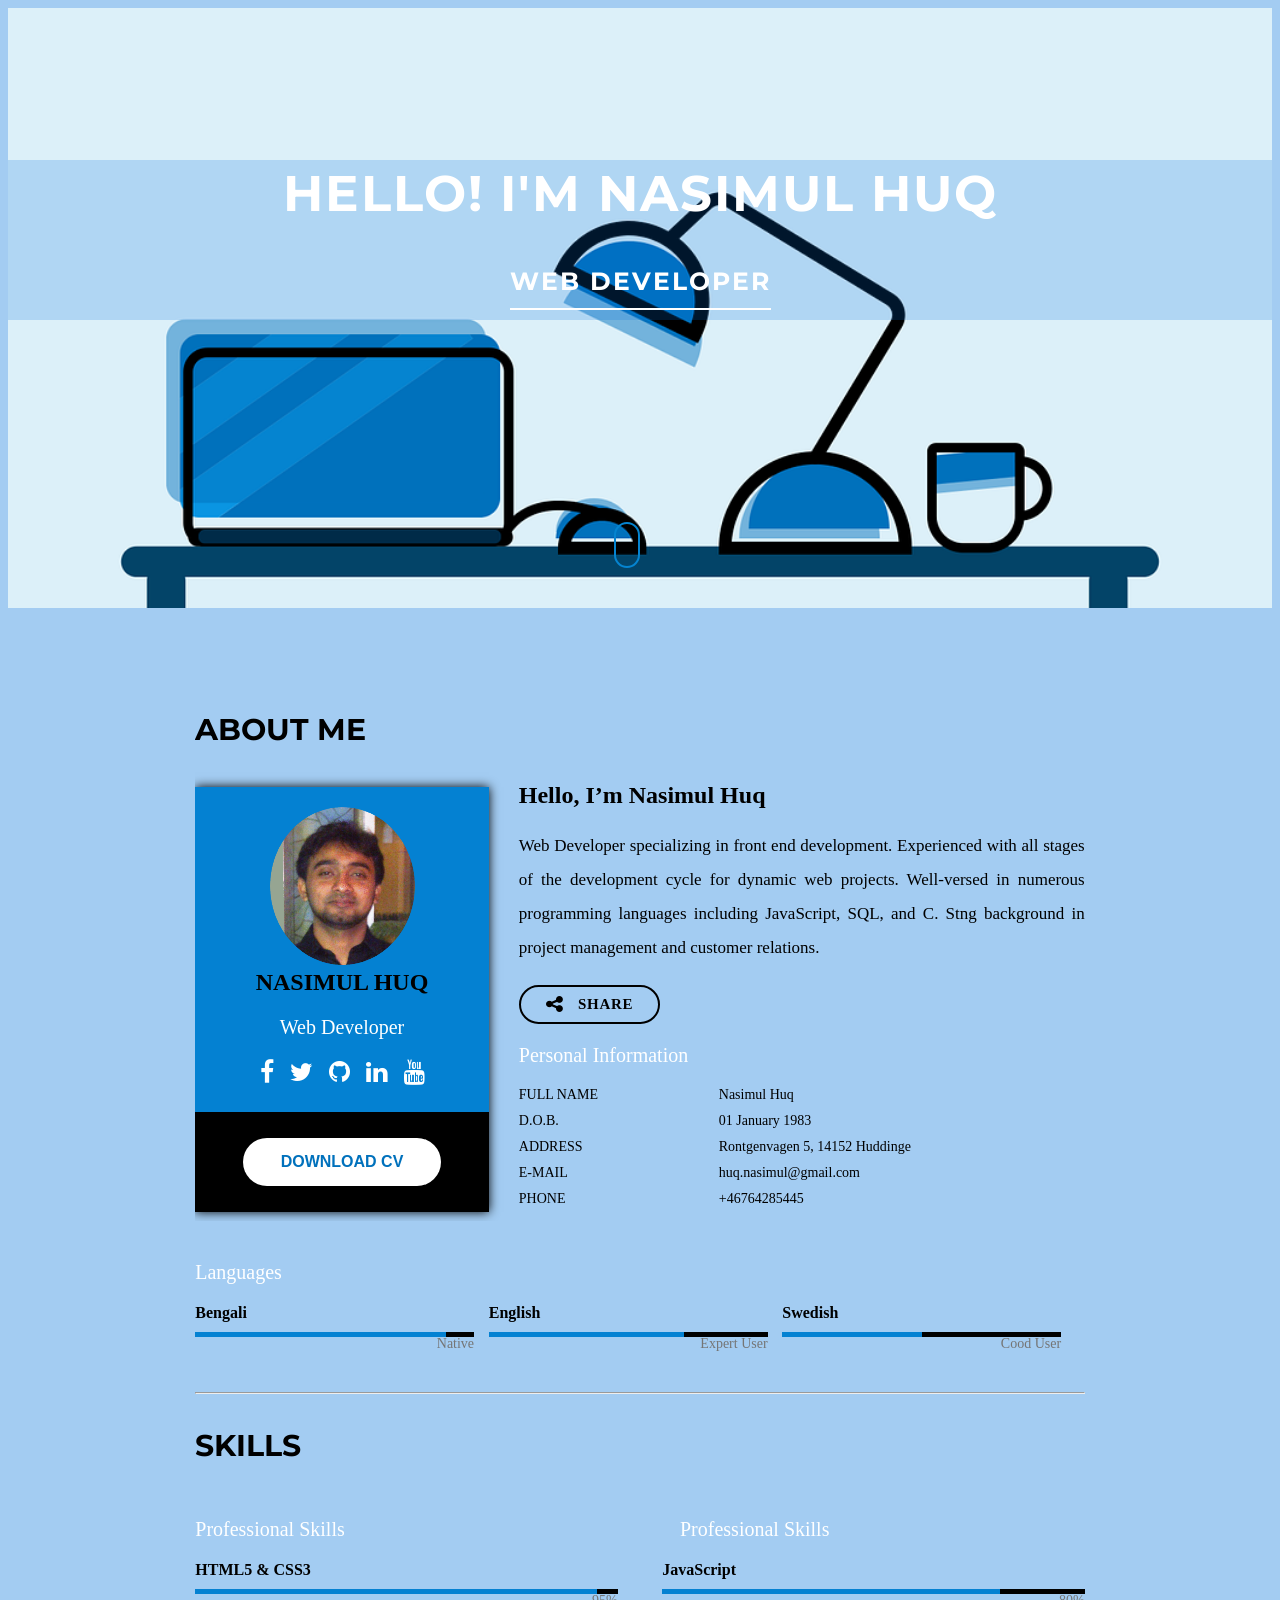
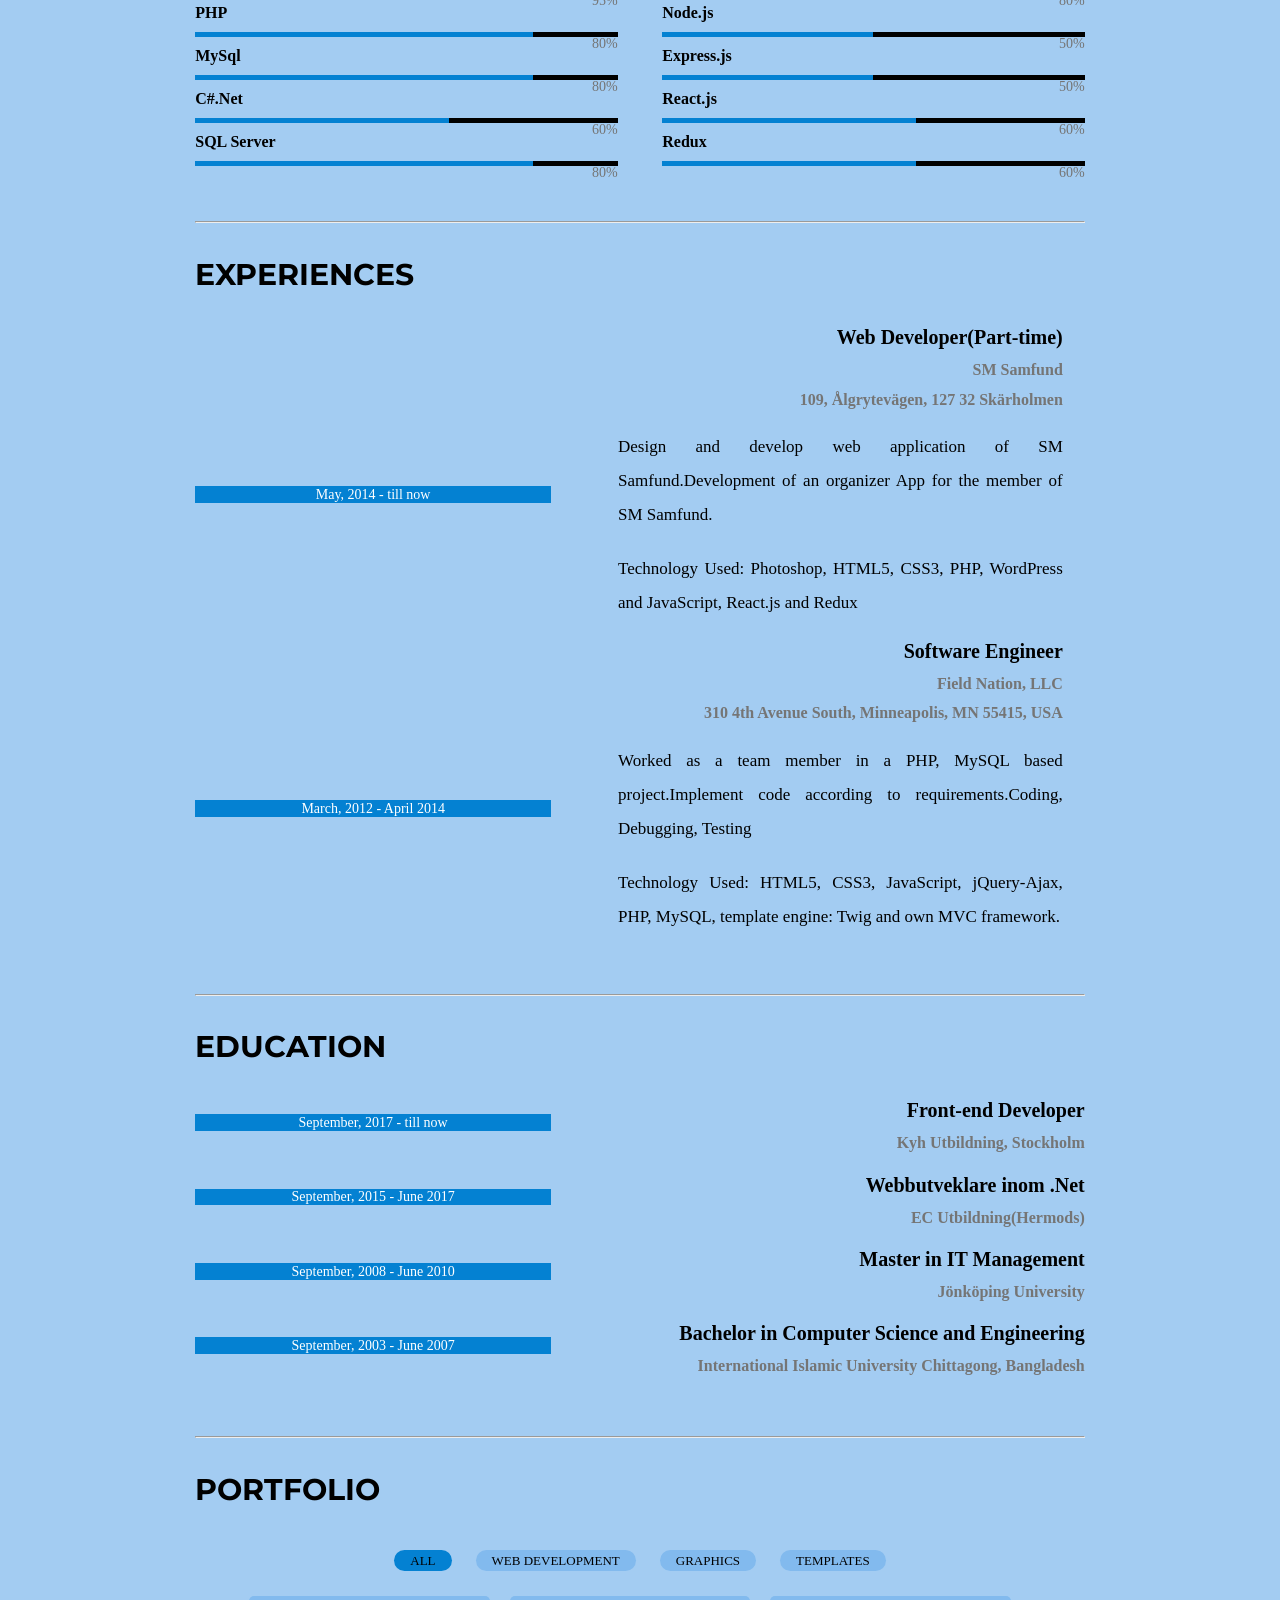
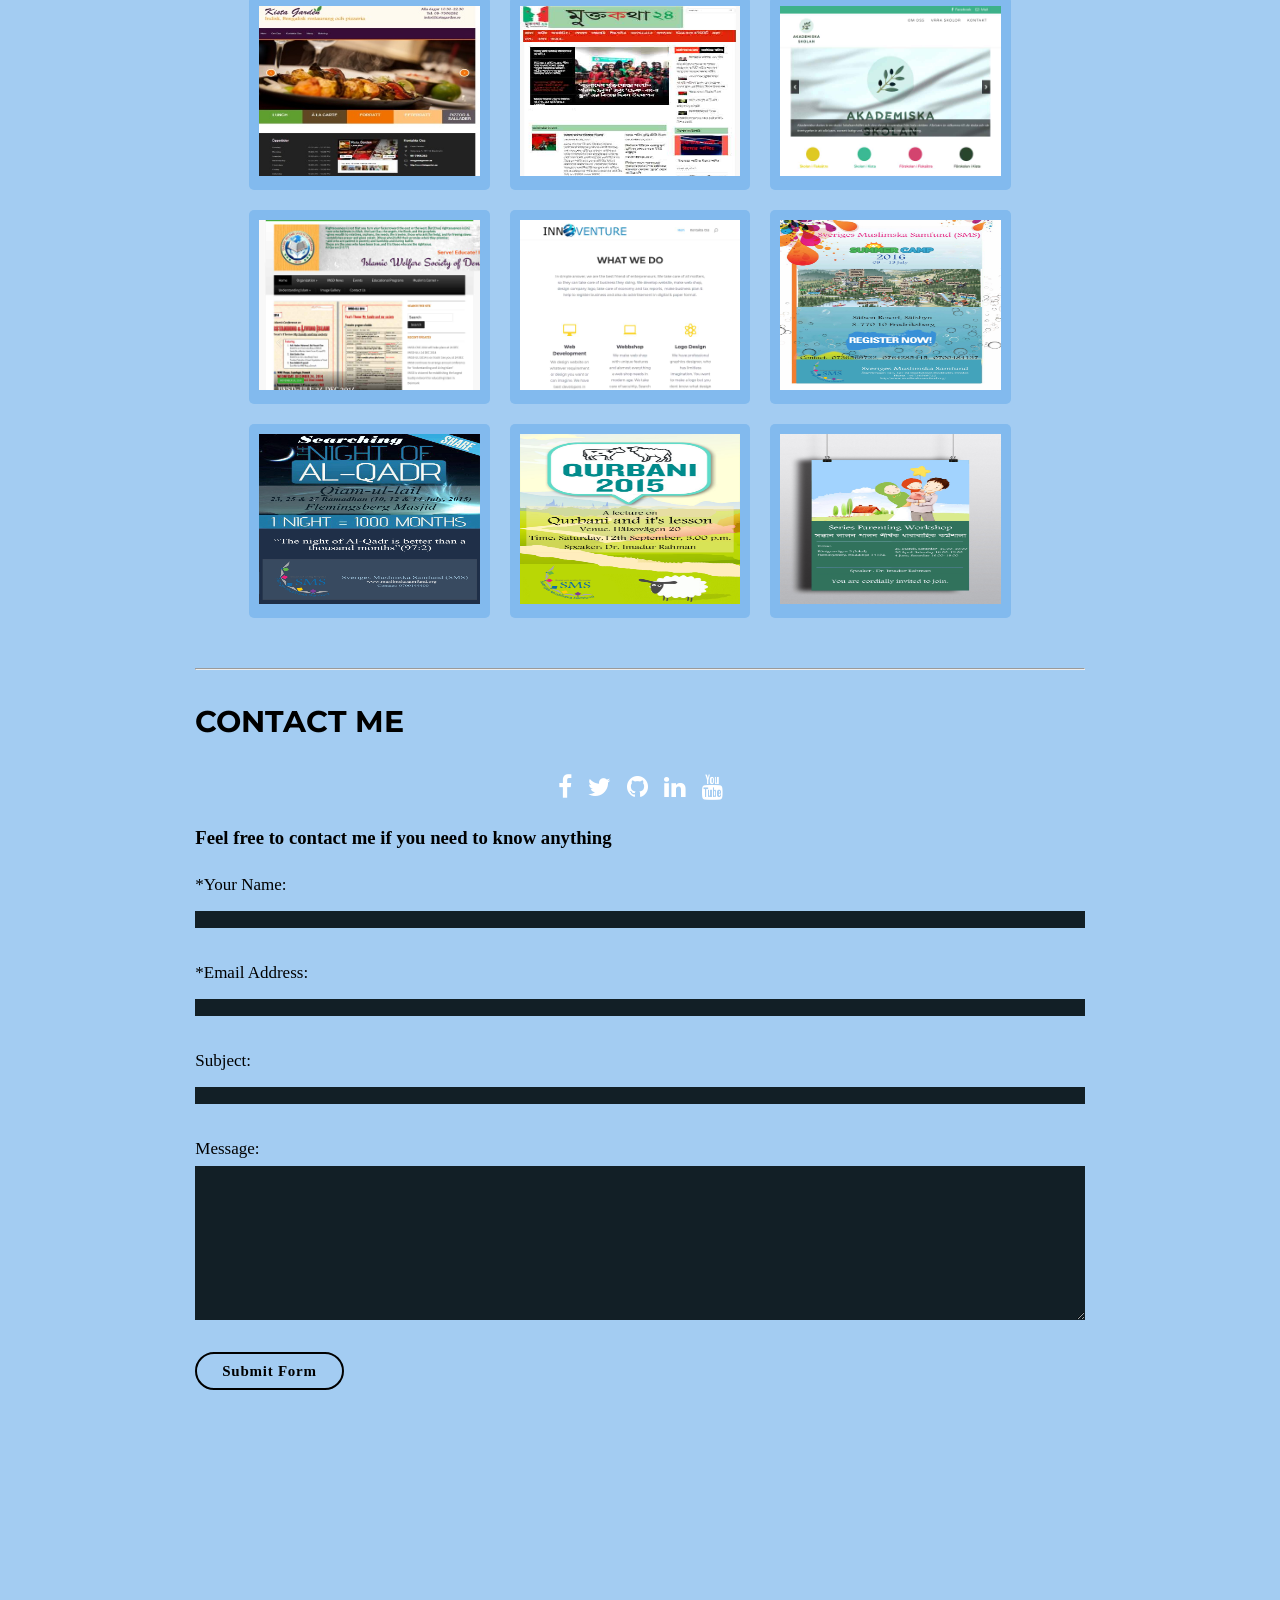
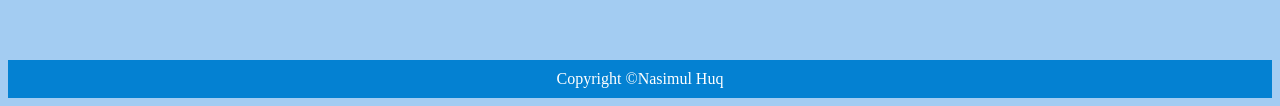
<file: index.html>
<!DOCTYPE html>
<html lang="en">
    <head>
        <meta charset="utf-8">
        <meta http-equiv="X-UA-Compatible" content="IE=edge">
        <meta name="viewport" content="width=device-width, initial-scale=1">

        <title>Nasimul Huq|Portfolio</title>

        <link href="https://maxcdn.bootstrapcdn.com/font-awesome/4.7.0/css/font-awesome.min.css" rel="stylesheet">
        <link href='https://fonts.googleapis.com/css?family=Montserrat' rel='stylesheet' type='text/css'>
        <link href='style.css' rel='stylesheet' type='text/css'>
        <script src="https://code.jquery.com/jquery-1.9.1.js"></script>
    </head>
    <body>
       <header class="main-header">
            <div class="row">
                <a href="#"><img  class="logo" src="images/nh-small.png" alt=""></a>
                <div class="mobile-toggle">
                    <span></span>
                    <span></span>
                    <span></span>
                </div>
                <nav>
                    <ul>
                        <li><a href=".about">About</a></li>
                        <li><a href=".my-skills">Skills</a></li>
                        <li><a href=".my-experience">Experience</a></li>
                        <li><a href=".my-education">Education</a></li>
                        <li><a href=".my-portfolio">Portfolio</a></li>
                        <li><a href=".contact-me">Contact Me</a></li>
                    </ul>
                </nav>
            </div> 
        </header>
        <!-- End of Header with nav and logo -->
        <section class="hero">
            <h1>Hello! I'm Nasimul Huq<span><br>Web Developer</span></h1>
            <div class="mouse">
                <span></span>
            </div>
        </section>
        <!-- End of Hero area -->
        <main>
            <div class="row content">
                <section id="sec01" class="section">
                    <h1 class="about">About Me</h1>
                    <aside class="left-one-third">
                        <div class="left-inner">
                            <div class="card-avatar"> 
                                <span class="avatar"> 
                                    <span class="avatar1"> 
                                        <img class="avatar195" src="images/nasim.png" alt="profile img">
                                    </span> 
                                </span>
                            </div>
                            <div class="name-info">
                                <h2 class="text-upper">Nasimul Huq</h2>
                                <span class="text-light">Web Developer</span>
                            </div>
                            <div class="social-icons">
                                <a target="_blank" href="https://www.facebook.com/nasimshaikat"><i class="fa fa-facebook"></i></a>
                                <a target="_blank" href="https://twitter.com/nasim_iiuc"><i class="fa fa-twitter"></i></a>
                                <a target="_blank" href="https://github.com/nasimjibs"><i class="fa fa-github"></i></a>
                                <a target="_blank" href="https://www.linkedin.com/in/nasimjibs/"><i class="fa fa-linkedin"></i></a>
                                <a target="_blank" href=""><i class="fa fa-youtube"></i></a>
                            </div>
                            <div class="download-cv-section">
                                <button class="download-cv-button text-upper">Download CV</button>
                            </div>
                        </div>
                    </aside> 
                    <div class="right">
                        <section class="right-inner" id="about">
                            <h2>Hello, I’m Nasimul Huq</h2>
                            <p class="justify-text">Web Developer specializing in front end development. Experienced with all stages of the development cycle for dynamic web projects. Well-versed in numerous programming languages including JavaScript, SQL, and C. Stng background in project management and customer relations.</p>
                            <div class="share-info"> 
                                <button class="btn basic-btn bordered-btn text-upper"> 
                                    <span class="icon-in-button"><i class="fa fa-share-alt" aria-hidden="true"></i></span>Share
                                </button>
                            </div>
                            <div class="full-width-wrapper">
                                <h3 class="thin-title text-light">Personal Information</h3>
                                <dl class="dl-info">
                                    <dt class="text-upper">Full Name</dt><dd>Nasimul Huq</dd>
                                    <dt class="text-upper">D.o.b.</dt><dd>01 January 1983</dd>
                                    <dt class="text-upper">address</dt><dd>Rontgenvagen 5, 14152 Huddinge</dd>
                                    <dt class="text-upper">e-mail</dt><dd>huq.nasimul@gmail.com</dd>
                                    <dt class="text-upper">phone</dt><dd>+46764285445</dd>
                                </dl>
                            </div>
                        </section>
                    </div>   
                </section>
                <section class="section">
                    <div class="full-width-wrapper">
                        <h3 class="thin-title text-light">Languages</h3>
                        <div class="info-box-one-third">
                            <div class="full-width-wrapper">
                               <div class="skillset" > 
                                    <div class="skills ">
                                        <!--First skill-->
                                        <div class="skill-name"><strong class="progress-title">Bengali</strong></div>
                                            <div class="skill_bar">
                                                <div class=" skill_bar_progress skill_one"></div>
                                            </div>
                                        <div class="progress-text text-muted">Native</div> 
                                    </div>
                                </div>
                            </div>
                        </div>
                        <div class="info-box-one-third">
                            <div class="full-width-wrapper">
                                <div class="skillset" > 
                                    <div class="skills ">
                                        <div class="skill-name"><strong class="progress-title">English</strong></div>
                                            <div class="skill_bar">
                                                <div class=" skill_bar_progress skill_two"></div>
                                            </div>
                                        <div class="progress-text text-muted">Expert User</div> 
                                    </div>
                                </div>
                            </div>
                        </div>
                        <div class="info-box-one-third">
                            <div class="full-width-wrapper">
                               <div class="skillset" > 
                                    <div class="skills ">
                                        <div class="skill-name"><strong class="progress-title">Swedish</strong></div>
                                            <div class="skill_bar">
                                                <div class=" skill_bar_progress skill_three"></div>
                                            </div>
                                        <div class="progress-text text-muted">Cood User</div> 
                                    </div>
                                </div>
                            </div>
                        </div>
                    </div>
                </section>
                <section class="section" id="personal-info">
                    <hr>
                    <h1 class="my-skills">Skills</h1>
                    <div class="full-width-wrapper">    
                        <div class="info-box-half">
                            <div class="full-width-wrapper">
                                <h3 class="thin-title text-light">Professional Skills</h3>
                                <div class="skillset" > 
                                    <div class="skills ">
                            <!--First skill-->
                                        <div class="skill-name"><strong class="progress-title">HTML5 & CSS3</strong></div>
                                        <div class="skill_bar">
                                            <div class=" skill_bar_progress skill_four"></div>
                                        </div>
                                        <div class="progress-text text-muted">95%</div> 
                            <!--First skill Ends-->
                                        <div class="skill-name"><strong class="progress-title">PHP</strong></div>
                                        <div class="skill_bar">
                                            <div class=" skill_bar_progress skill_five"></div>
                                        </div>
                                        <div class="progress-text text-muted">80%</div> 
                            <!--Second skill Ends-->
                                        <div class="skill-name"><strong class="progress-title">MySql </strong></div>
                                        <div class="skill_bar">
                                            <div class=" skill_bar_progress skill_six"></div>
                                        </div>
                                        <div class="progress-text text-muted">80%</div> 
                            <!--third skill Ends-->
                                        <div class="skill-name"><strong class="progress-title">C#.Net</strong></div>
                                        <div class="skill_bar">
                                            <div class=" skill_bar_progress skill_seven"></div>
                                        </div>
                                        <div class="progress-text text-muted">60%</div> 
                            <!--fourth skill Ends-->
                                        <div class="skill-name"><strong class="progress-title">SQL Server </strong></div>
                                        <div class="skill_bar">
                                            <div class=" skill_bar_progress skill_eight"></div>
                                        </div>
                                        <div class="progress-text text-muted">80%</div> 
                            <!--fifth skill Ends-->
                                    </div>
                                </div>
                            </div>
                        </div>
                        <div class="info-box-half">
                            <div class="full-width-wrapper">
                                <h3 class="thin-title text-light align-skillset-heading">Professional Skills</h3>
                                <div class="skillset" > 
                                    <div class="skills float-right">
                                        <div class="skill-name"><strong class="progress-title">JavaScript</strong></div>
                                        <div class="skill_bar">
                                            <div class=" skill_bar_progress skill_nine"></div>
                                        </div>
                                        <div class="progress-text text-muted">80%</div> 
                                    <!--First skill Ends-->
                                        <div class="skill-name"><strong class="progress-title">Node.js</strong></div>
                                        <div class="skill_bar">
                                            <div class=" skill_bar_progress skill_ten"></div>
                                        </div>
                                        <div class="progress-text text-muted">50%</div> 
                                    <!--Second skill Ends-->
                                        <div class="skill-name"><strong class="progress-title">Express.js</strong></div>
                                        <div class="skill_bar">
                                            <div class=" skill_bar_progress skill_eleven"></div>
                                        </div>
                                        <div class="progress-text text-muted">50%</div> 
                                    <!--third skill Ends-->
                                        <div class="skill-name"><strong class="progress-title">React.js</strong></div>
                                        <div class="skill_bar">
                                            <div class=" skill_bar_progress skill_twelve"></div>
                                        </div>
                                        <div class="progress-text text-muted">60%</div> 
                                    <!--fourth skill Ends-->
                                        <div class="skill-name"><strong class="progress-title">Redux</strong></div>
                                        <div class="skill_bar">
                                            <div class=" skill_bar_progress skill_thirteen"></div>
                                        </div>
                                        <div class="progress-text text-muted">60%</div> 
                                    <!--fifth skill Ends-->
                                    </div> 
                                </div>
                            </div>
                     </div>
                    </div>
                </section>
                <section class="section" id="experience">
                    <hr>
                    <h1 class="my-experience">Experiences</h1>
                    <div class="full-width-wrapper">    
                        <div class="job-exp">
                            <div class="education-time">
                                <span>May, 2014 - till now</span>
                            </div>
                            <div class="education-details">
                                <div><h3>Web Developer(Part-time)</h3></div>
                                <div><h4>SM Samfund</h4></div>
                                <div><h4>109, Ålgrytevägen, 127 32 Skärholmen</h4></div>
                                <p>Design and develop web application of SM Samfund.Development of an organizer App for the member of SM Samfund.</p>
                                <p>Technology Used: Photoshop, HTML5, CSS3, PHP, WordPress and JavaScript, React.js and Redux</p>
                            </div>
                        </div>
                    </div>
                    <div class="full-width-wrapper">  
                       <div class="job-exp">
                            <div class="education-time">
                                <span>March, 2012 - April 2014</span>
                            </div>
                            <div class="education-details">
                                <div><h3>Software Engineer</h3></div>
                                <div><h4>Field Nation, LLC</h4></div>
                                <div><h4>310 4th Avenue South, Minneapolis, MN 55415, USA</h4></div>
                                <p>Worked as a team member in a PHP, MySQL based project.Implement code according to requirements.Coding, Debugging, Testing</p>

                                <p>Technology Used: HTML5, CSS3, JavaScript, jQuery-Ajax, PHP, MySQL, template engine: Twig and own MVC framework.</p>
                            </div>
                       </div>
                    </div>
                </section>
                <section class="section" id="education">
                    <hr>
                    <h1 class="my-education">Education</h1>
                    <div class="full-width-wrapper">
                        <div class="info-box-full-wrapper">
                            <div>
                                <div class="education-time">
                                    <span>September, 2017 - till now</span>
                                </div>
                                <div class="education-details">
                                    <div><h3>Front-end Developer</h3></div>
                                    <div><h4>Kyh Utbildning, Stockholm</h4></div>
                                </div>
                            </div>
                            <div>
                               <div class="education-time">
                                    <span>September, 2015 - June 2017</span>
                                </div>
                                <div class="education-details">
                                    <div><h3>Webbutveklare inom .Net</h3></div>
                                    <div><h4>EC Utbildning(Hermods)</h4></div>
                                </div>
                            </div>
                            <div>
                               <div class="education-time">
                                    <span>September, 2008 - June 2010</span>
                                </div>
                                <div class="education-details">
                                    <div><h3>Master in IT Management</h3></div>
                                    <div><h4>Jönköping University</h4></div>
                                </div>
                            </div>
                            <div>
                               <div class="education-time">
                                    <span>September, 2003 - June 2007</span>
                                </div>
                                <div class="education-details">
                                    <div><h3>Bachelor in Computer Science and Engineering</h3></div>
                                    <div><h4>International Islamic University Chittagong, Bangladesh</h4></div>
                                </div>
                            </div>
                       </div>
                    </div>
                </section>
                <section class="section" id="portfolio">
                    <hr>
                    <h1 class="my-portfolio">Portfolio</h1>
                    <div class="works">
                        <div class="works-container">
                            <div class="works-category">
                                <ul>
                                    <li><a href="#" class="selected filter-a" data-filter="*" >All</a></li>
                                    <li><a href="#" class="filter-a" data-filter="web" >Web Development</a></li>
                                    <li><a href="#" class="filter-a" data-filter="graphics" >Graphics</a></li>
                                    <li><a href="#" class="filter-a" data-filter="front-end" >Templates</a></li>
                                </ul>
                            </div><!--end of category menu-->
                            <div class="all-works">
                                <div class="work-one" data-filter="web">
                                    <a href="http://www.kistagarden.se/" target="_blank">
                                        <div class="image-container">
                                            <img src="images/port-folio/project1.jpg" alt="Kista Garden Web site">
                                        </div><!--end of image container-->
                                       <div class="des">
                                            <h4>Kista Garden Web site</h4>
                                       </div><!--end description-->
                                     </a>
                                </div><!--end of work one-->
                                <div class="work-one" data-filter="web">
                                    <a href="http://www.muktokotha24.com/" target="_blank">
                                        <div class="image-container">
                                            <img src="images/port-folio/web-dev2.jpg" alt="Muktokotha24">
                                        </div><!--end of image container-->
                                        <div class="des">
                                            <h4>Muktokotha24</h4>
                                            <p>Bengali news portal</p>
                                        </div><!--end description-->
                                    </a>
                                </div><!--end of work one-->
                                <div class="work-one" data-filter="web">
                                    <a href="http://www.akademiskaskolan.se/" target="_blank">
                                        <div class="image-container">
                                            <img src="images/port-folio/web-dev3.jpg" alt="Akademiska Skolan Web site">
                                        </div><!--end of image container-->
                                        <div class="des">
                                            <h4>Akademiska Skolan Web site</h4>
                                        </div><!--end description-->
                                    </a>
                                </div><!--end of work one-->
                                <div class="work-one" data-filter="web">
                                    <a href="http://www.iwsdk.org" target="_blank">
                                        <div class="image-container">
                                            <img src="images/port-folio/web-dev4.jpg" alt="IWSDK Web site">
                                        </div><!--end of image container-->
                                        <div class="des">
                                            <h4>IWSDK Web site</h4>
                                        </div><!--end description-->
                                    </a>
                                </div><!--end of work one-->
                                <div class="work-one" data-filter="front-end">
                                    <a href="http://www.innoventurehb.com" target="_blank">
                                        <div class="image-container">
                                            <img src="images/port-folio/project6.jpg" alt="Innoventure HB web Template">
                                        </div><!--end of image container-->
                                        <div class="des">
                                            <h4>Innoventure HB web Template</h4>
                                        </div><!--end description-->
                                    </a>
                                </div><!--end of work one-->
                                <div class="work-one" data-filter="graphics">
                                    <a href="">
                                        <div class="image-container">
                                            <img src="images/port-folio/project2.jpg" alt="SMS Summer Camp 2016">
                                        </div><!--end of image container-->
                                        <div class="des">
                                            <h4>SMS Summer Camp 2016</h4>
                                            <p>Summer Camp 2016 Poster</p>
                                        </div><!--end description-->
                                    </a>
                                </div><!--end of work one-->
                                <div class="work-one" data-filter="graphics">
                                    <a href="">
                                        <div class="image-container">
                                            <img src="images/port-folio/project3.jpg" alt="SMS Al Qadr Poster">
                                        </div><!--end of image container-->
                                        <div class="des">
                                            <h4>SMS Al Qadr Poster</h4>
                                            <p>SMS Alqadr Poster</p>
                                        </div><!--end description-->
                                    </a>
                                </div><!--end of work one-->
                                <div class="work-one" data-filter="graphics">
                                    <a href="">
                                        <div class="image-container">
                                            <img src="images/port-folio/project4.jpg" alt="SMS Qurbani">
                                        </div><!--end of image container-->
                                        <div class="des">
                                            <h4>SMS Qurbani 2015</h4>
                                            <p>SMS Qurbani 2015 Poster</p>
                                        </div><!--end description-->
                                    </a>
                                </div><!--end of work one-->
                                <div class="work-one" data-filter="graphics">
                                    <a href="">
                                        <div class="image-container">
                                            <img src="images/port-folio/project5.jpg" alt="Parenting Lecture">
                                        </div><!--end of image container-->
                                        <div class="des">
                                            <h4>Parenting Workshop Poster</h4>
                                            <p>Parenting Workshop Poster</p>
                                        </div><!--end description-->
                                    </a>
                                </div><!--end of work one-->
                            </div><!--end of all works listing-->       
                        </div><!--end of contaimner-->
                    </div>
                </section>  
                <section class="section" id="contact-me">
                    <hr>
                    <h1 class="contact-me">Contact Me</h1>
                    <div class="full-width-wrapper">
                        <div class="info-box-full-wrapper">                        
                            <div>
                                <div class="social-icons">
                                    <a target="_blank" href="https://www.facebook.com/nasimshaikat"><i class="fa fa-facebook"></i></a>
                                    <a target="_blank" href="https://twitter.com/nasim_iiuc"><i class="fa fa-twitter"></i></a>
                                    <a target="_blank" href="https://github.com/nasimjibs"><i class="fa fa-github"></i></a>
                                    <a target="_blank" href="https://www.linkedin.com/in/nasimjibs/"><i class="fa fa-linkedin"></i></a>
                                    <a target="_blank" href=""><i class="fa fa-youtube"></i></a>
                                </div>
                            </div> 
                            <h3>Feel free to contact me if you need to know anything</h3>
                            <span id="success-msg"></span> 
                            <form method='post' action='' name='contactform' id='contactform' onsubmit="return validateForm()">
                                <p>
                                    <label for="fullname">*Your Name: <span id="name-error" class="error-msg"></span></label><br>
                                    <input type="text" name="fullname" class="myinput" id="fullname">
                                </p>
                                <p>
                                    <label for="email">*Email Address:<span id="email-error" class="error-msg"></span></label><br>
                                    <input type="text" name="email" class="myinput" id="email">
                                </p>
                                <p>
                                    <label for="msg-subject">Subject:</label><br>
                                    <input type="text" name="subject" class="myinput" id="msg-subject">
                                </p>
                                <p>
                                    <label for="msg">Message:</label><br>
                                    <textarea name="your-message" cols="40" rows="10" class="myinput" id="msg"></textarea>
                                </p>
                                    <input type="submit" name="submit" value="Submit Form" onclick="validateForm();" class="btn active basic-btn bordered-btn small-btn-text">
                            </form>
                        <!-- Contact Form ends -->
                        </div>
                    </div>
                </section>
            </div>        
        </main>
        <!-- End of Main Content -->
        <footer>Copyright &copy;Nasimul Huq</footer>
        <script src="js/main.js"></script>
    </body>
</html>
</file>
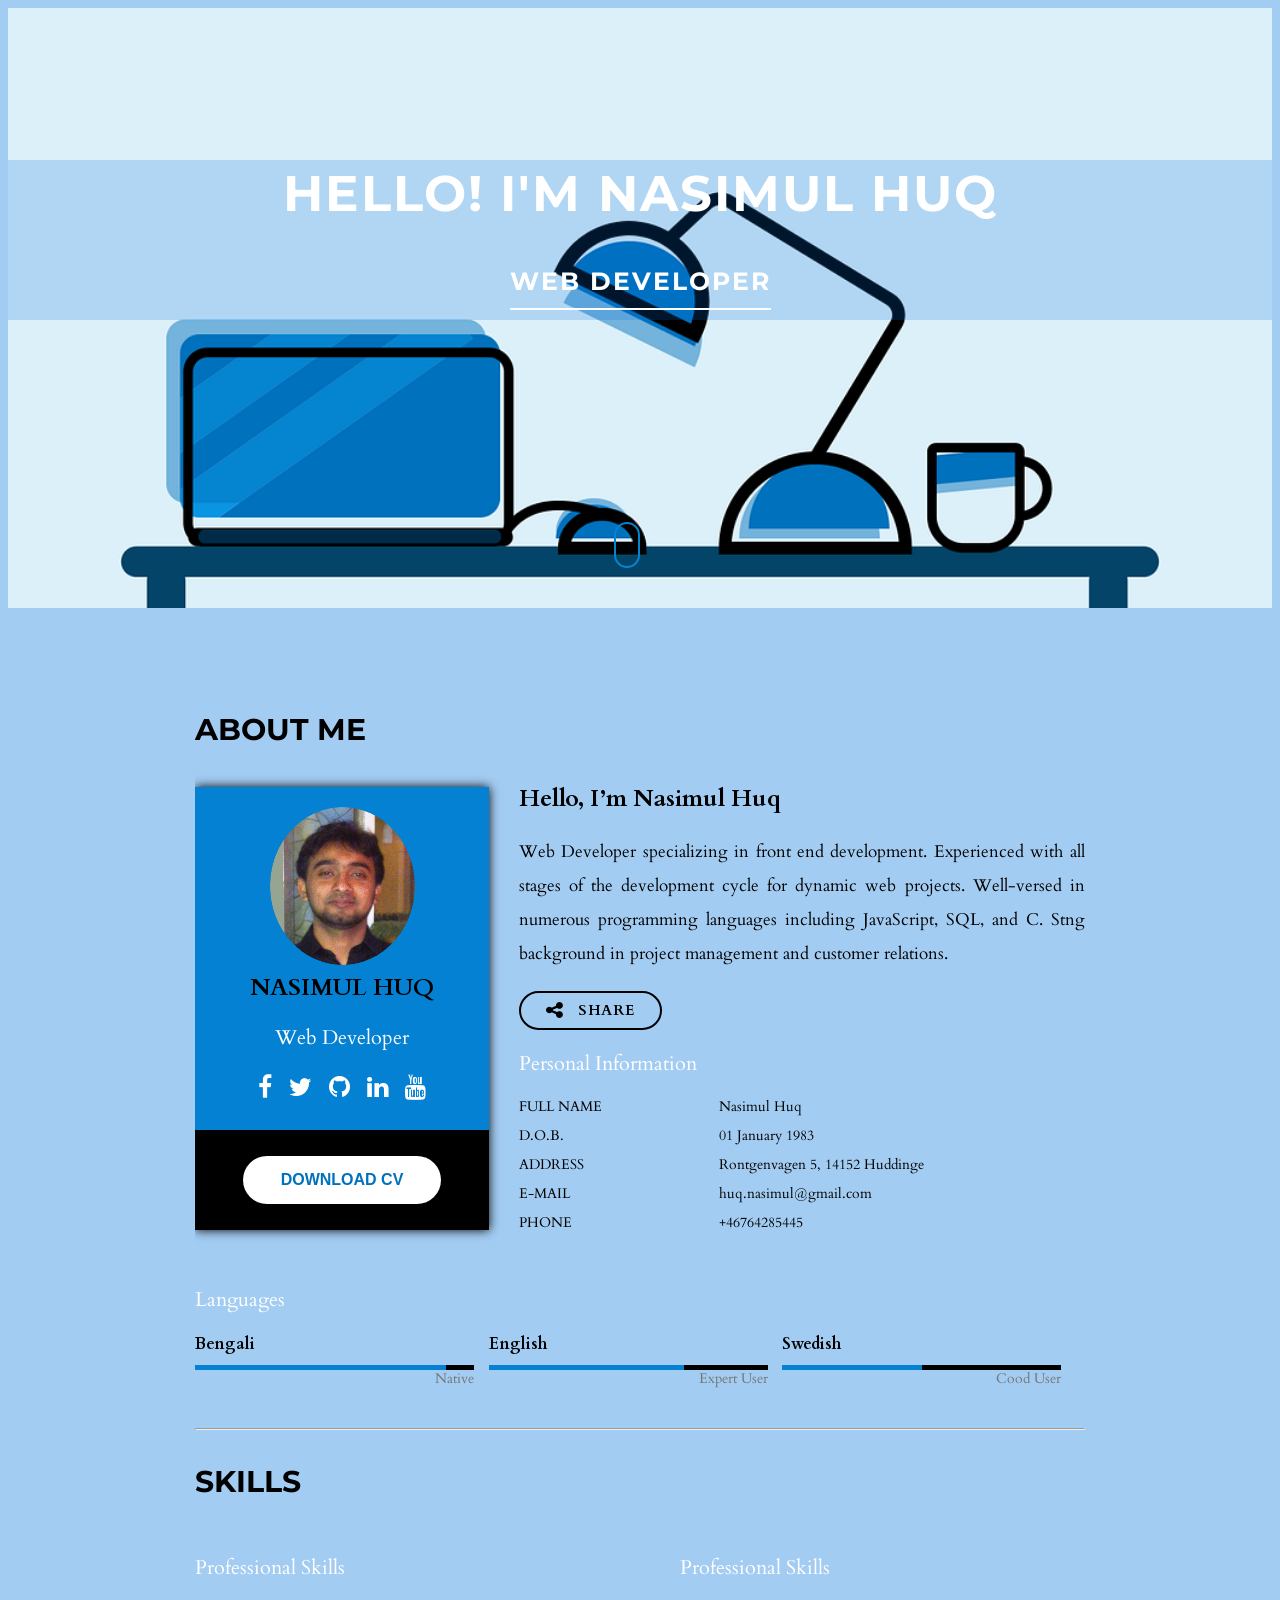
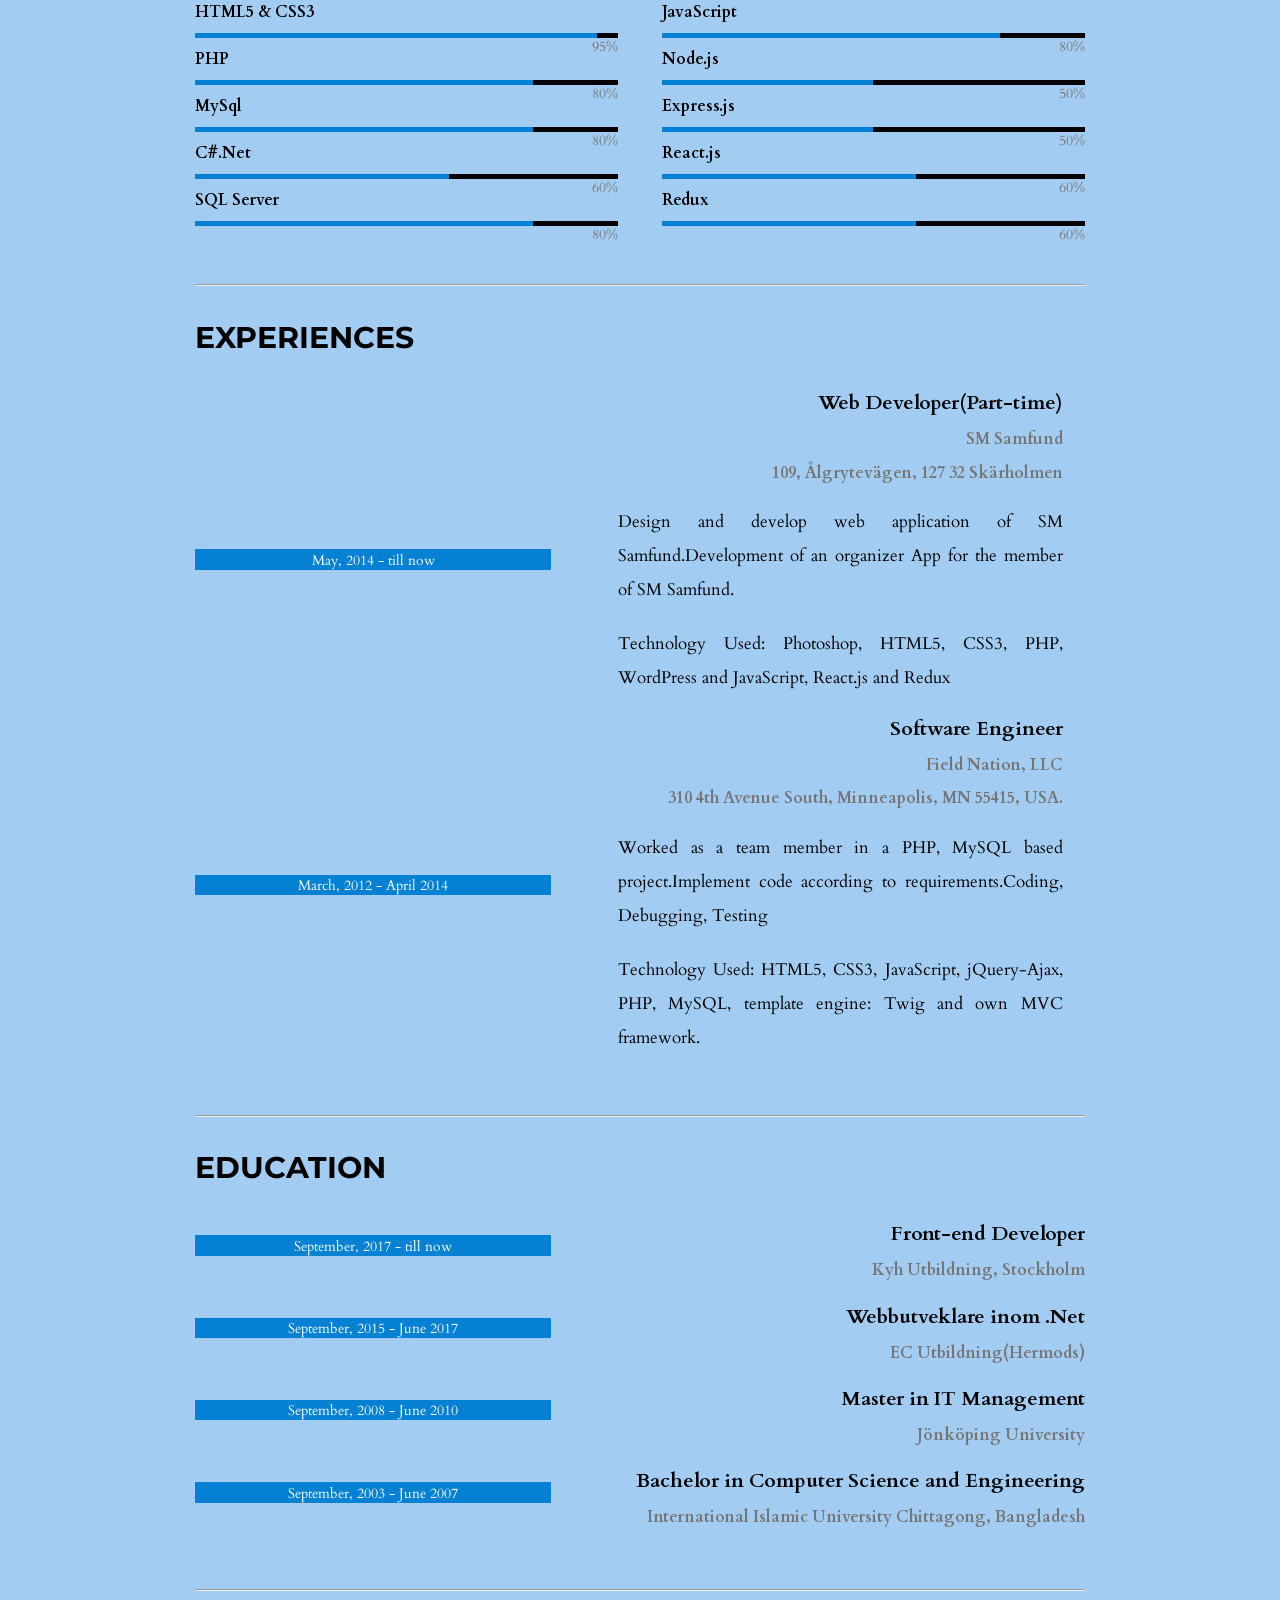
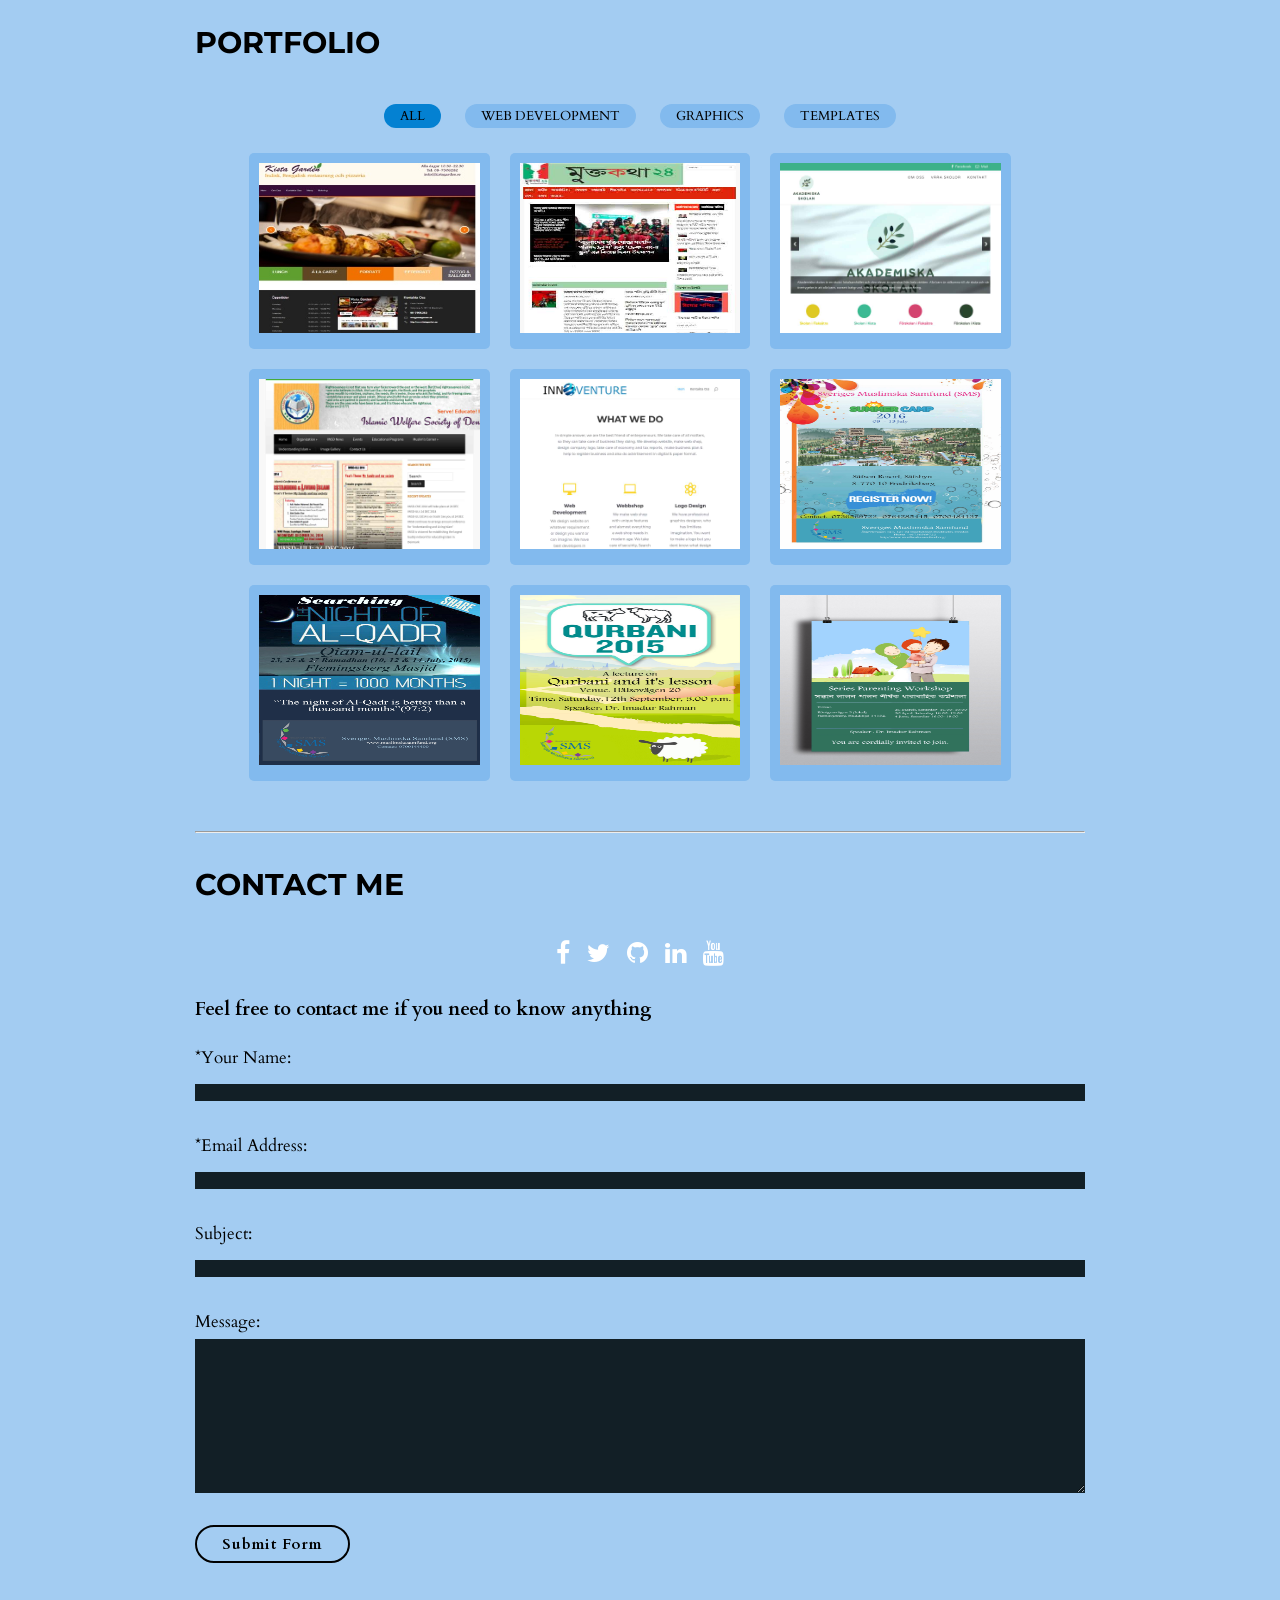
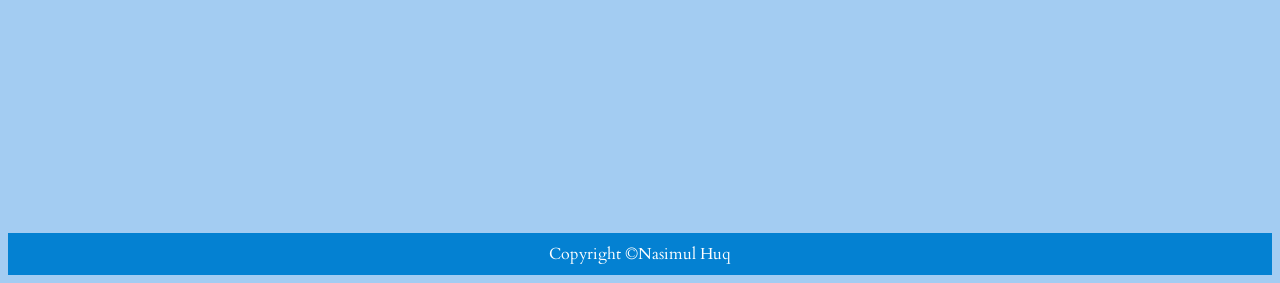
<file: new.html>
<!DOCTYPE html>
<html lang="en">
    <head>
        <meta charset="utf-8">
        <meta http-equiv="X-UA-Compatible" content="IE=edge">
        <meta name="viewport" content="width=device-width, initial-scale=1">

        <title>Nasimul Huq|Portfolio</title>

        <link href="https://maxcdn.bootstrapcdn.com/font-awesome/4.7.0/css/font-awesome.min.css" rel="stylesheet">
        <link href='https://fonts.googleapis.com/css?family=Montserrat|Cardo' rel='stylesheet' type='text/css'>
        <link href='style.css' rel='stylesheet' type='text/css'>
        <script type="text/javascript" src="https://code.jquery.com/jquery-1.9.1.js"></script>
    </head>
    <body>
       <header class="main-header">
            <div class="row">
                <a href="#"><img  class="logo" src="images/nh-small.png" alt=""></a>
                <div class="mobile-toggle">
                    <span></span>
                    <span></span>
                    <span></span>
                </div>
                <nav>
                    <ul>
                        <li><a href=".about">About</a></li>
                        <li><a href=".my-skills">Skills</a></li>
                        <li><a href=".my-experience">Experience</a></li>
                        <li><a href=".my-education">Education</a></li>
                        <li><a href=".my-portfolio">Portfolio</a></li>
                        <li><a href=".contact-me">Contact Me</a></li>
                    </ul>
                </nav>
            </div> 
        </header>
        <!-- End of Header with nav and logo -->
        <section class="hero">
            <h1>Hello! I'm Nasimul Huq<span><br>Web Developer</span></h1>
            <div class="mouse">
                <span></span>
            </div>
        </section>
        <!-- End of Hero area -->
        <main>
            <div class="row content">
                <section id="sec01" class="section">
                    <h1 class="about">About Me</h1>
                    <aside class="left-one-third">
                        <div class="left-inner">
                            <div class="card-avatar"> 
                                <span class="avatar"> 
                                    <span class="avatar1"> 
                                        <img class="avatar195" src="images/nasim.png" alt="profile img">
                                    </span> 
                                </span>
                            </div>
                            <div class="name-info">
                                <h2 class="text-upper">Nasimul Huq</h2>
                                <span class="text-light">Web Developer</span>
                            </div>
                            <div class="social-icons">
                                <a target="_blank" href="https://www.facebook.com/nasimshaikat"><i class="fa fa-facebook"></i></a>
                                <a target="_blank" href="https://twitter.com/nasim_iiuc"><i class="fa fa-twitter"></i></a>
                                <a target="_blank" href="https://github.com/nasimjibs"><i class="fa fa-github"></i></a>
                                <a target="_blank" href="https://www.linkedin.com/in/nasimjibs/"><i class="fa fa-linkedin"></i></a>
                                <a target="_blank" href=""><i class="fa fa-youtube"></i></a>
                            </div>
                            <div class="download-cv-section">
                                <button class="download-cv-button text-upper">Download CV</button>
                            </div>
                        </div>
                    </aside> 
                    <article class="right">
                        <section class="right-inner" id="about">
                            <h2>Hello, I’m Nasimul Huq</h2>
                            <p class="justify-text">Web Developer specializing in front end development. Experienced with all stages of the development cycle for dynamic web projects. Well-versed in numerous programming languages including JavaScript, SQL, and C. Stng background in project management and customer relations.</p>
                            <div class="share-info"> 
                                <button class="btn basic-btn bordered-btn text-upper"> 
                                    <span class="icon-in-button"><i class="fa fa-share-alt" aria-hidden="true"></i></span>Share
                                </button>
                            </div>
                            <div class="full-width-wrapper">
                                <h3 class="thin-title text-light">Personal Information</h3>
                                <dl class="dl-info">
                                    <dt class="text-upper">Full Name</dt><dd>Nasimul Huq</dd>
                                    <dt class="text-upper">D.o.b.</dt><dd>01 January 1983</dd>
                                    <dt class="text-upper">address</dt><dd>Rontgenvagen 5, 14152 Huddinge</dd>
                                    <dt class="text-upper">e-mail</dt><dd>huq.nasimul@gmail.com</dd>
                                    <dt class="text-upper">phone</dt><dd>+46764285445</dd>
                                </dl>
                            </div>
                        </section>
                    </article>   
                </section>
                <section class="section">
                    <div class="full-width-wrapper">
                        <h3 class="thin-title text-light">Languages</h3>
                        <div class="info-box-one-third">
                            <div class="full-width-wrapper">
                               <div class="skillset" > 
                                    <div class="skills ">
                                        <!--First skill-->
                                        <div class="skill-name"><strong class="progress-title">Bengali</strong></div>
                                            <div class="skill_bar">
                                                <div class=" skill_bar_progress skill_one"></div>
                                            </div>
                                        <div class="progress-text text-muted">Native</div> 
                                    </div>
                                </div>
                            </div>
                        </div>
                        <div class="info-box-one-third">
                            <div class="full-width-wrapper">
                                <div class="skillset" > 
                                    <div class="skills ">
                                        <div class="skill-name"><strong class="progress-title">English</strong></div>
                                            <div class="skill_bar">
                                                <div class=" skill_bar_progress skill_two"></div>
                                            </div>
                                        <div class="progress-text text-muted">Expert User</div> 
                                    </div>
                                </div>
                            </div>
                        </div>
                        <div class="info-box-one-third">
                            <div class="full-width-wrapper">
                               <div class="skillset" > 
                                    <div class="skills ">
                                        <div class="skill-name"><strong class="progress-title">Swedish</strong></div>
                                            <div class="skill_bar">
                                                <div class=" skill_bar_progress skill_three"></div>
                                            </div>
                                        <div class="progress-text text-muted">Cood User</div> 
                                    </div>
                                </div>
                            </div>
                        </div>
                    </div>
                </section>
                <section class="section" id="personal-info">
                    <hr>
                    <h1 class="my-skills">Skills</h1>
                    <div class="full-width-wrapper">    
                        <div class="info-box-half">
                            <div class="full-width-wrapper">
                                <h3 class="thin-title text-light">Professional Skills</h3>
                                <div class="skillset" > 
                                    <div class="skills ">
                            <!--First skill-->
                                        <div class="skill-name"><strong class="progress-title">HTML5 & CSS3</strong></div>
                                        <div class="skill_bar">
                                            <div class=" skill_bar_progress skill_four"></div>
                                        </div>
                                        <div class="progress-text text-muted">95%</div> 
                            <!--First skill Ends-->
                                        <div class="skill-name"><strong class="progress-title">PHP</strong></div>
                                        <div class="skill_bar">
                                            <div class=" skill_bar_progress skill_five"></div>
                                        </div>
                                        <div class="progress-text text-muted">80%</div> 
                            <!--Second skill Ends-->
                                        <div class="skill-name"><strong class="progress-title">MySql </strong></div>
                                        <div class="skill_bar">
                                            <div class=" skill_bar_progress skill_six"></div>
                                        </div>
                                        <div class="progress-text text-muted">80%</div> 
                            <!--third skill Ends-->
                                        <div class="skill-name"><strong class="progress-title">C#.Net</strong></div>
                                        <div class="skill_bar">
                                            <div class=" skill_bar_progress skill_seven"></div>
                                        </div>
                                        <div class="progress-text text-muted">60%</div> 
                            <!--fourth skill Ends-->
                                        <div class="skill-name"><strong class="progress-title">SQL Server </strong></div>
                                        <div class="skill_bar">
                                            <div class=" skill_bar_progress skill_eight"></div>
                                        </div>
                                        <div class="progress-text text-muted">80%</div> 
                            <!--fifth skill Ends-->
                                    </div>
                                </div>
                            </div>
                        </div>
                        <div class="info-box-half">
                            <div class="full-width-wrapper">
                                <h3 class="thin-title text-light align-skillset-heading">Professional Skills</h3>
                                <div class="skillset" > 
                                    <div class="skills float-right">
                                        <div class="skill-name"><strong class="progress-title">JavaScript</strong></div>
                                        <div class="skill_bar">
                                            <div class=" skill_bar_progress skill_nine"></div>
                                        </div>
                                        <div class="progress-text text-muted">80%</div> 
                                    <!--First skill Ends-->
                                        <div class="skill-name"><strong class="progress-title">Node.js</strong></div>
                                        <div class="skill_bar">
                                            <div class=" skill_bar_progress skill_ten"></div>
                                        </div>
                                        <div class="progress-text text-muted">50%</div> 
                                    <!--Second skill Ends-->
                                        <div class="skill-name"><strong class="progress-title">Express.js</strong></div>
                                        <div class="skill_bar">
                                            <div class=" skill_bar_progress skill_eleven"></div>
                                        </div>
                                        <div class="progress-text text-muted">50%</div> 
                                    <!--third skill Ends-->
                                        <div class="skill-name"><strong class="progress-title">React.js</strong></div>
                                        <div class="skill_bar">
                                            <div class=" skill_bar_progress skill_twelve"></div>
                                        </div>
                                        <div class="progress-text text-muted">60%</div> 
                                    <!--fourth skill Ends-->
                                        <div class="skill-name"><strong class="progress-title">Redux</strong></div>
                                        <div class="skill_bar">
                                            <div class=" skill_bar_progress skill_thirteen"></div>
                                        </div>
                                        <div class="progress-text text-muted">60%</div> 
                                    <!--fifth skill Ends-->
                                    </div> 
                                </div>
                            </div>
                     </div>
                    </div>
                </section>
                <section class="section" id="experience">
                    <hr>
                    <h1 class="my-experience">Experiences</h1>
                    <div class="full-width-wrapper">    
                        <div class="job-exp">
                            <div class="education-time">
                                <span>May, 2014 - till now</span>
                            </div>
                            <div class="education-details">
                                <span><h3>Web Developer(Part-time)</h3></span>
                                <span><h4>SM Samfund</h4></span>
                                <span><h4>109, Ålgrytevägen, 127 32 Skärholmen</h4></span>
                                <p>Design and develop web application of SM Samfund.Development of an organizer App for the member of SM Samfund.</p>
                                <p>Technology Used: Photoshop, HTML5, CSS3, PHP, WordPress and JavaScript, React.js and Redux</p>
                            </div>
                        </div>
                    </div>
                    <div class="full-width-wrapper">  
                       <div class="job-exp">
                            <div class="education-time">
                                <span>March, 2012 - April 2014</span>
                            </div>
                            <div class="education-details">
                                <span><h3>Software Engineer</h3></span>
                                <span><h4>Field Nation, LLC</h4></span>
                                <span><h4>310 4th Avenue South, Minneapolis, MN 55415, USA.</h4></span>
                                <p>Worked as a team member in a PHP, MySQL based project.Implement code according to requirements.Coding, Debugging, Testing</p>

                                <p>Technology Used: HTML5, CSS3, JavaScript, jQuery-Ajax, PHP, MySQL, template engine: Twig and own MVC framework.</p>
                            </div>
                       </div>
                    </div>
                </section>
                <section class="section" id="education">
                    <hr>
                    <h1 class="my-education">Education</h1>
                    <div class="full-width-wrapper">
                        <div class="info-box-full-wrapper">
                            <div>
                                <div class="education-time">
                                    <span>September, 2017 - till now</span>
                                </div>
                                <div class="education-details">
                                    <span><h3>Front-end Developer</h3></span>
                                    <span><h4>Kyh Utbildning, Stockholm</h4></span>
                                </div>
                            </div>
                            <div>
                               <div class="education-time">
                                    <span>September, 2015 - June 2017</span>
                                </div>
                                <div class="education-details">
                                    <span><h3>Webbutveklare inom .Net</h3></span>
                                    <span><h4>EC Utbildning(Hermods)</h4></span>
                                </div>
                            </div>
                            <div>
                               <div class="education-time">
                                    <span>September, 2008 - June 2010</span>
                                </div>
                                <div class="education-details">
                                    <span><h3>Master in IT Management</h3></span>
                                    <span><h4>Jönköping University</h4></span>
                                </div>
                            </div>
                            <div>
                               <div class="education-time">
                                    <span>September, 2003 - June 2007</span>
                                </div>
                                <div class="education-details">
                                    <span><h3>Bachelor in Computer Science and Engineering</h3></span>
                                    <span><h4>International Islamic University Chittagong, Bangladesh</h4></span>
                                </div>
                            </div>
                       </div>
                    </div>
                </section>
                <section class="section" id="portfolio">
                    <hr>
                    <h1 class="my-portfolio">Portfolio</h1>
                    <div class="works">
                        <div class="works-container">
                            <div class="works-category">
                                <ul>
                                    <li><a href="#" class="selected" data-filter="*" id="filter-a">All</a></li>
                                    <li><a href="#" data-filter="web" id="filter-a">Web Development</a></li>
                                    <li><a href="#" data-filter="graphics" id="filter-a">Graphics</a></li>
                                    <li><a href="#" data-filter="front-end" id="filter-a">Templates</a></li>
                                </ul>
                            </div><!--end of category menu-->
                            <div class="all-works">
                                <div class="work-one" data-filter="web">
                                    <a href="http://www.kistagarden.se/" target="_blank">
                                        <div class="image-container">
                                            <img src="images/port-folio/project1.jpg" alt="Kista Garden Web site">
                                        </div><!--end of image container-->
                                       <div class="des">
                                            <h4>Kista Garden Web site</h4>
                                       </div><!--end description-->
                                     </a>
                                </div><!--end of work one-->
                                <div class="work-one" data-filter="web">
                                    <a href="http://www.muktokotha24.com/" target="_blank">
                                        <div class="image-container">
                                            <img src="images/port-folio/web-dev2.jpg" alt="Muktokotha24">
                                        </div><!--end of image container-->
                                        <div class="des">
                                            <h4>Muktokotha24</h4>
                                            <p>Bengali news portal</p>
                                        </div><!--end description-->
                                    </a>
                                </div><!--end of work one-->
                                <div class="work-one" data-filter="web">
                                    <a href="http://www.akademiskaskolan.se/" target="_blank">
                                        <div class="image-container">
                                            <img src="images/port-folio/web-dev3.jpg" alt="Akademiska Skolan Web site">
                                        </div><!--end of image container-->
                                        <div class="des">
                                            <h4>Akademiska Skolan Web site</h4>
                                        </div><!--end description-->
                                    </a>
                                </div><!--end of work one-->
                                <div class="work-one" data-filter="web">
                                    <a href="http://www.iwsdk.org" target="_blank">
                                        <div class="image-container">
                                            <img src="images/port-folio/web-dev4.jpg" alt="IWSDK Web site">
                                        </div><!--end of image container-->
                                        <div class="des">
                                            <h4>IWSDK Web site</h4>
                                        </div><!--end description-->
                                    </a>
                                </div><!--end of work one-->
                                <div class="work-one" data-filter="front-end">
                                    <a href="http://www.innoventurehb.com" target="_blank">
                                        <div class="image-container">
                                            <img src="images/port-folio/project6.jpg" alt="Innoventure HB web Template">
                                        </div><!--end of image container-->
                                        <div class="des">
                                            <h4>Innoventure HB web Template</h4>
                                        </div><!--end description-->
                                    </a>
                                </div><!--end of work one-->
                                <div class="work-one" data-filter="graphics">
                                    <a href="">
                                        <div class="image-container">
                                            <img src="images/port-folio/project2.jpg" alt="SMS Summer Camp 2016">
                                        </div><!--end of image container-->
                                        <div class="des">
                                            <h4>SMS Summer Camp 2016</h4>
                                            <p>Summer Camp 2016 Poster</p>
                                        </div><!--end description-->
                                    </a>
                                </div><!--end of work one-->
                                <div class="work-one" data-filter="graphics">
                                    <a href="">
                                        <div class="image-container">
                                            <img src="images/port-folio/project3.jpg" alt="SMS Al Qadr Poster">
                                        </div><!--end of image container-->
                                        <div class="des">
                                            <h4>SMS Al Qadr Poster</h4>
                                            <p>SMS Alqadr Poster</p>
                                        </div><!--end description-->
                                    </a>
                                </div><!--end of work one-->
                                <div class="work-one" data-filter="graphics">
                                    <a href="">
                                        <div class="image-container">
                                            <img src="images/port-folio/project4.jpg" alt="SMS Qurbani">
                                        </div><!--end of image container-->
                                        <div class="des">
                                            <h4>SMS Qurbani 2015</h4>
                                            <p>SMS Qurbani 2015 Poster</p>
                                        </div><!--end description-->
                                    </a>
                                </div><!--end of work one-->
                                <div class="work-one" data-filter="graphics">
                                    <a href="">
                                        <div class="image-container">
                                            <img src="images/port-folio/project5.jpg" alt="Parenting Lecture">
                                        </div><!--end of image container-->
                                        <div class="des">
                                            <h4>Parenting Workshop Poster</h4>
                                            <p>Parenting Workshop Poster</p>
                                        </div><!--end description-->
                                    </a>
                                </div><!--end of work one-->
                            </div><!--end of all works listing-->       
                        </div><!--end of contaimner-->
                    </div>
                </section>  
                <section class="section" id="contact-me">
                    <hr>
                    <h1 class="contact-me">Contact Me</h1>
                    <div class="full-width-wrapper">
                        <div class="info-box-full-wrapper">                        
                            <div>
                                <div class="social-icons">
                                    <a target="_blank" href="https://www.facebook.com/nasimshaikat"><i class="fa fa-facebook"></i></a>
                                    <a target="_blank" href="https://twitter.com/nasim_iiuc"><i class="fa fa-twitter"></i></a>
                                    <a target="_blank" href="https://github.com/nasimjibs"><i class="fa fa-github"></i></a>
                                    <a target="_blank" href="https://www.linkedin.com/in/nasimjibs/"><i class="fa fa-linkedin"></i></a>
                                    <a target="_blank" href=""><i class="fa fa-youtube"></i></a>
                                </div>
                            </div> 
                            <h3>Feel free to contact me if you need to know anything</h3>
                            <span id="success-msg"></span> 
                            <form method='post' action='' name='contactform' id='contactform' onsubmit="return validateForm()">
                                <p>
                                    <label for="fullname">*Your Name: <span id="name-error" class="error-msg"></span></label><br>
                                    <input type="text" name="fullname" class="myinput" id="fullname">
                                </p>
                                <p>
                                    <label for="email">*Email Address:<span id="email-error" class="error-msg"></span></label><br>
                                    <input type="text" name="email" class="myinput" id="email">
                                </p>
                                <p>
                                    <label for="subject">Subject:</label><br>
                                    <input type="text" name="subject" class="myinput" id="msg-subject">
                                </p>
                                <p>
                                    <label for="message">Message:</label><br>
                                    <textarea name="your-message" cols="40" rows="10" class="myinput" id="msg"></textarea>
                                </p>
                                    <input type="submit" name="submit" value="Submit Form" onclick="validateForm();" class="btn active basic-btn bordered-btn small-btn-text">
                            </form>
                        <!-- Contact Form ends -->
                        </div>
                    </div>
                </section>
            </div>        
        </main>
        <!-- End of Main Content -->
        <footer>Copyright &copy;Nasimul Huq</footer>
        <script src="js/main.js"></script>
        <script>
            
        </script>
    </body>
</html>
</file>
<file: style.css>
.main-header {
  position: fixed;
  top: 0px;
  max-height: 70px;
  z-index: 999;
  width: 100%;
  padding-top: 17px;
  background: none;
  overflow: hidden;
  -webkit-transition: all 0.3s;
  transition: all 0.3s;
  opacity: 0;
  top: -100px;
  padding-bottom: 6px;
  font-family: "Montserrat", sans-serif;
}

*{
	box-sizing: border-box;
}
.section {
    width: 100%;
    color: #000;
    margin-bottom: 20px;
    background: rgb(163, 204, 242);
    overflow: auto;
    margin-top: 20px;
}

.h-line{
    border-top:1px solid #8f8f8f;
}

.left-one-third{
    width: 33%;
    float: left;
    background-color:#0481d2;
    margin-top: 5px;
    box-shadow: 0px 0px 10px 0px;
        
}

.left-half{
    width: 50%;
    float: left
}
.right{
    width:67%;
    float:left;
}
.left-inner{
   
    width: 100%;
        
}
.right-inner{
    width:100%;
    text-align: justify;
    padding-left:30px;
    
}

.full-width-wrapper{
    width:100%;
    float:left;
}

.info-box-half{
    width: 50%;
    float: left;
}

.info-box-one-third{
    width: 33%;
    float: left;
}

.progress-text{
    margin-top:-11px;
    float: right;
}

.text-muted{
    color: #757575;
    font-size: 14px;
}

.info-box-half-wrapper{
     width:90%;
     margin: auto auto;
}

.thin-title{
    font-size: 21px;
    font-weight: 400;
    margin-bottom: 25pxem;
}

.text-light{
    font-size: 20px;
    color:#fff;
}


dl, dt {
    font-size:14px;
}


dl{
    margin-top: 0px;
    display: block;
   
}

.dl-info dd{
    display: block;
    margin-left: 200px;
    margin-bottom: 10px;
}

.dl-info dt{
    float: left;
    width: 100px;
    overflow: hidden;
    clear: left;  
}


.skill_bar {
  width:100%;
  height:5px;
  background:#000;
  margin-bottom:10px;
  
}

.skill_bar_progress {
  width:0%;
  height:100%;
  background:#0481d2;
}

.skill-name{
    margin-bottom: 10px;
}

.skillset{
    width: 100%
}
.skills{
    width:95%;
    
}

.float-right{
    float: right;
}

.align-skillset-heading{
    padding-left:40px;
}



.card-avatar{
    display: block;
    text-align: center;
   
    
}
.avatar span{
    display: inline-block;
   
}
.avatar{
    cursor: pointer;
}

.avatar195{
    width: 145px;
    height: 145;
    border-radius: 50%;
    margin-top: 20px;
}

.text-upper{
    text-transform: uppercase;
}

.name-info{
    margin: 0px 0px 20px 0px;;
    text-align: center;
    color: #fff;
}
.name-info h2{
    color: #000;
}
.text-light{
    font-size: 20px;
    color:#fff;
}


.social-icons{
    margin: 0px auto 25px auto;
    text-align: center;
    font-size: 25px;
}
.social-icons a{
    padding: 5px;
    color: #fff;
}
.download-cv-section{
    width: 100%;
    height: 100px;
    background-color: #000;
    display: flex;
    align-items: center;
    justify-content: center;
}

.download-cv-section button{
    text-align: center;
}

.download-cv-button{
    background-color: #fff; /* Green */
    color: #0071bc;
    border-radius: 50px;
    border: 3px solid transparent;
    font-size: 15px;
    padding: 12px 35px;
    text-align: center;
    font-weight: 700;
    display: inline-block;
    font-size: 16px;
    margin: 4px 2px;
    cursor: pointer;
    transition: 0.25s;
      
}
.download-cv-button:hover, .download-cv-button:focus{
    box-shadow: 0 0.5em 0.5em -0.4em var(--hover);
    transform: translateY(-0.15em);
}


.btn, input[type=submit] {
    font-family: inherit;
    letter-spacing: .05em;
    -webkit-appearance: none;
    text-decoration: none;
    white-space: nowrap;
    color: #000;
    
}


.basic-btn{
    font-size: 15px;
    font-weight: 700;
    line-height: 1.2;
    text-align: center;
    vertical-align: middle;
    padding: 8px 25px;
    display: inline-block;
    border-radius: 35px;
    background: 0 0;
    border: 2px solid transparent;
    cursor: pointer;
    transition: all .5s cubic-bezier(.23,1,.32,1) 0s;
}

.basic-btn:hover, .basic-btn:focus{
    box-shadow: 0 0.5em 0.5em -0.4em var(--hover);
    transform: translateY(-0.15em);
}

.bordered-btn{
    border-color: #000;
}

.icon-in-button{
   font-size: 19.2px;
    line-height: 16px;
    vertical-align: top;
    display: inline-block;
    margin-right: .8em;
}


@media only screen and (max-width: 766px) {
  .main-header {
    padding-top: 25px;
  }
    rgb(0, 113, 194);
    
  
}

.open-nav {
  max-height: 400px !important;
}
.open-nav .mobile-toggle {
  transform: rotate(-90deg);
  -webkit-transform: rotate(-90deg);
}

.sticky {
  background-color: rgba(0, 113, 221, 0.2);
  opacity: 1;
  top: 0px;
  left:0px;
  border-bottom: 1px solid gainsboro;
}
/*
.logo {
  width: 50px;
  font-size: 25px;
  color: #8f8f8f;
  text-transform: uppercase;
  float: left;
  display: block;
  margin-top: 0;
  line-height: 1;
  margin-bottom: 10px;
}*/
.logo{
 width: 120px;   
}
@media only screen and (max-width: 766px) {
  .logo {
    float: none;
  }
  header.main-header.sticky.open-nav {
      background: rgb(0, 113, 194);  
  }
    nav{
        float: none;
        width: 100%;
    }
}

nav {
  float: right;
  width: 80%;
}
section h2{
    margin-top: 0px;
}

/*education*/
.education-time{
    width: 40%;
    float: left;
    margin-top: 15px;
    background-color:#0481d2;
    font-size: 14px;
    text-align: center;
}

.education-time span{
    padding:10px 10px;
    vertical-align: middle;
    color:#fff;
}
.education-details{
    width: 60%;
    float: left;
}
.education-date{
    background-color: #0481d2;
    padding: 10px;
    display: block;
    width: 240px;
    margin-right: 10px;
}

.education-details h3 {
    font-size: 20px;
    margin-bottom: 22px;
    margin-top: 0;
    text-align: right;
}

.education-details h4{
    margin-top: -10px;
    color: #757575;
    text-align: right;
}

.education-details p {
    text-align: justify;
}

.job-exp .education-details{
    width: 50%;
    float: left;
    margin-left: 67px;
} 

.job-exp .education-time {
    margin-top: 160px;
}


/*portfolio*/

.works{
	padding: 1%;
}
.works-container{}
.works-category{}
.works-category ul{
	margin: 0;
	padding: 0;
	clear: both;
	text-align: center;
}
.works-category ul li{
	list-style-type: none;
	display: inline-block;
	margin: 0;
	padding: 0 10px;
}
.works-category ul li a{
	color: #000;
	background-color: #82baee;
	padding: 3px 16px;
	border-radius: 20px;
	text-decoration: none;
	font-size: 13px;
	text-transform: uppercase;
}
.works-category ul li a:hover{
	background-color:#0481d2;	
}
.works-category ul li a.selected{
	background-color: #0481d2;	
}
.all-works{
	margin-top: 2%;
	padding: 0 4%;
}
.work-one{
	width: 30%;
	float: left;
	height: auto;
	background-color: #82baee;
	border-radius: 5px;
	padding: 10px;
	margin: 10px;
    transition: 0.3s ease-in-out;
    -webkit-transition: 0.3s ease-in-out;
    -moz-transition: 0.3s ease-in-out;
	position: relative;
}
.work-one:hover{
	background-color: #0481d2;
}
.work-one a{
	text-decoration: none;
}
.work-one img{
	width: 100%;
	height: 170px;

}
.des{
	position: absolute;
	bottom: 20px;
    left: 10px;
    right: 10px;
    width: 100%;
    padding: 3px 10px;
}
.des h4{
	padding: 0;
	margin: 0;
	text-transform: uppercase;
	color: #57c6d4;
	opacity: 0;
}
.des p{
	padding: 0;
	margin: 0;
	font-size: 12px;
	color:#dedede;
	font-style: italic;
	opacity: 0;	
}
.work-one:hover h4, .work-one:hover p{
	opacity: 1;
}
.filter-hide{
	display: none;
}

#contactform {
    margin: auto auto;
}

.myinput{
    width: 100%;
    background-color: #121F26;
    border: 0px;
    color: #fff;
}

.error-msg{
    color: red;
    font-size: 14px;
    margin-left: 20px;
}

#success-msg{
    color:#fff;
}

footer {
    background: #0481d2;
    padding: 0px 0px -23px 0px;
    clear: left;
    text-align: center;
    padding: 10px;
    width: 100%;
    color: #fff;
}

/*end portfolio*/

@media only screen and (max-width: 766px) {
  nav,aside,.left-one-third,.right, right-inner,.download-cv-section,.left-inner,.right-inner,.dl-info,.info-box-half,.info-box-one-third,.education-time,.job-exp,.education-details,section,.skills,.section {
    width: 100%;
  }

.works-container,.works-category,.all-works,.work-one {
    width: 100%;
}

.works-category ul li {
    padding: 5px 10px;
    width: 100%;
}
    
.job-exp .education-details {
    width: 100%;
    float: left;
    margin-left: 0px;
}

.job-exp .education-time {
    margin-top: 10px;
}
    
.education-details h3 {
    margin-top: 10px;
    text-align:right;
}
.right-inner{
 padding:30px;
}
    .float-right{
        float: none;
    }
.dl-info dd{
    display: block;
    margin-left: 100px;
    margin-bottom: 10px;
}
}
nav ul {
  list-style: none;
  overflow: hidden;
  text-align: right;
  float: right;
}
@media only screen and (max-width: 766px) {
  nav ul {
    padding-top: 10px;
    margin-bottom: 22px;
    float: left;
    text-align: center;
    width: 100%;
  }
}
nav ul li {
      display: inline-block;
    margin-left: 12px;
    line-height: 0;
    background: #cce2f8;
    border: 1px solid #0481d2;
    /* border-color: #00172c; */
    /* color: #fff; */
    padding: 12px;
    border-radius: 20px;
}
@media only screen and (max-width: 766px) {
  nav ul li {
    width: 100%;
    padding: 7px 0;
    margin: 0;
  }
}
nav ul a {
  color: #000000;
  text-transform: uppercase;
  font-size: 12px;
 
}

.mobile-toggle {
  display: none;
  cursor: pointer;
  font-size: 20px;
  position: absolute;
  right: 22px;
  top: 0;
  width: 30px;
  -webkit-transition: all 200ms ease-in;
  -moz-transition: all 200ms ease-in;
  transition: all 200ms ease-in;
}
@media only screen and (max-width: 766px) {
  .mobile-toggle {
    display: block;
  }
}
.mobile-toggle span {
  width: 30px;
  height: 4px;
  margin-bottom: 6px;
  border-radius: 1000px;
  background: #fff;
  display: block;
}

.row {
  width: 100%;
  max-width: 940px;
  margin: 0 auto;
  position: relative;
  padding: 0 2%;
}

* {
  box-sizing: border-box;
}

body {
  color: #8f8f8f;
  background: rgb(163, 204, 242);
  font-family: "Cardo", serif;
  font-weight: 300;
  -webkit-font-smoothing: antialiased;
  padding:0px;    
}

a {
  text-decoration: none;
}

h1 {
  font-size: 30px;
  line-height: 1.8;
  text-transform: uppercase;
  font-family: "Montserrat", sans-serif;
}

p {
  margin-bottom: 20px;
  font-size: 17px;
  line-height: 2;
}

.content {
  padding: 50px 2% 250px;
}

.hero {
  position: relative;
  background: url(images/hero-image.png) no-repeat center center fixed;
  -webkit-background-size: cover;
  -moz-background-size: cover;
  background-size: cover;
  text-align: center;
  color: #fff;
  padding-top: 110px;
  min-height: 600px;
  letter-spacing: 2px;
  font-family: "Montserrat", sans-serif;
}
.hero h1 {
  font-size: 50px;
  line-height: 1.3;
  border: 1px solid transparent;
 background-color:  rgba(0, 113, 221, 0.2)
}
.hero h1 span {
  font-size: 25px;
  color: #fff;
  border-bottom: 2px solid #fff;
  padding-bottom: 12px;
  line-height: 3;
}

hr{
    margin-top: 20px;
    
}

.mouse {
  display: block;
  margin: 0 auto;
  width: 26px;
  height: 46px;
  border-radius: 13px;
  border: 2px solid #0584d0;
  position: absolute;
  bottom: 40px;
  position: absolute;
  left: 50%;
  margin-left: -26px;
}
.mouse span {
  display: block;
  margin: 6px auto;
  width: 2px;
  height: 2px;
  border-radius: 4px;
  background: #00172c;
  border: 1px solid transparent;
  -webkit-animation-duration: 1s;
  animation-duration: 1s;
  -webkit-animation-fill-mode: both;
  animation-fill-mode: both;
  -webkit-animation-iteration-count: infinite;
  animation-iteration-count: infinite;
  -webkit-animation-name: scroll;
  animation-name: scroll;
}

@-webkit-keyframes scroll {
  0% {
    opacity: 1;
    -webkit-transform: translateY(0);
    transform: translateY(0);
  }

  100% {
    opacity: 0;
    -webkit-transform: translateY(20px);
    transform: translateY(20px);
  }
}
@keyframes scroll {
  0% {
    opacity: 1;
    -webkit-transform: translateY(0);
    -ms-transform: translateY(0);
    transform: translateY(0);
  }

  100% {
    opacity: 0;
    -webkit-transform: translateY(20px);
    -ms-transform: translateY(20px);
    transform: translateY(20px);
  }
}
</file>
